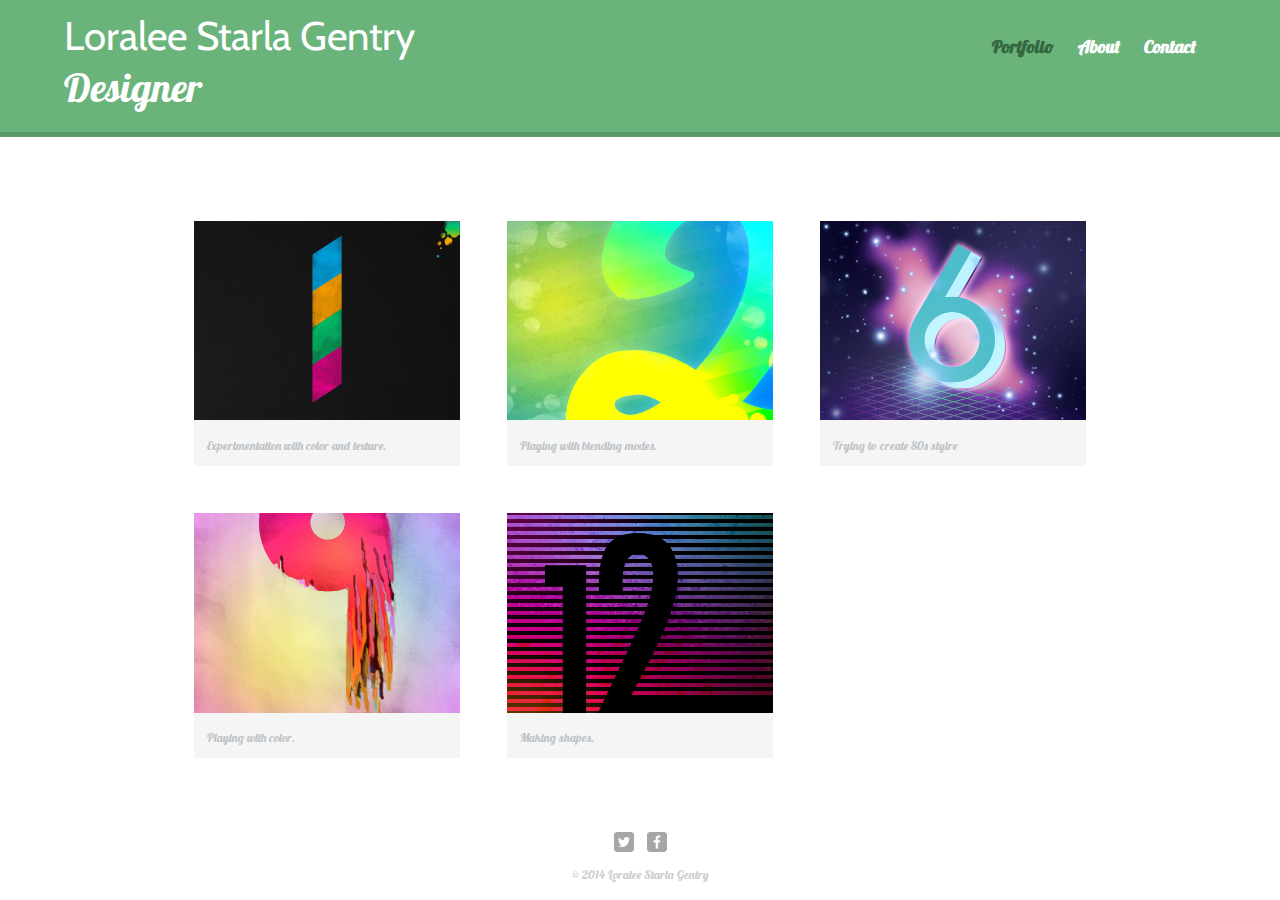
<file: index.html>
<!-- Assignment 2: How To Make A Website -->

<!Doctype html>
<html>
	<head>
		<meta charset="utf-8">
		<title>Loralee Starla Gentry | Designer</title>
		<link rel="stylesheet" href="css/normalize.css">
		<link href='http://fonts.googleapis.com/css?family=Cabin:400,700|Lobster' rel='stylesheet' type='text/css'>
		<link rel="stylesheet" href="css/main.css">
		<link rel="stylesheet" href="css/responsive.css">
		<meta name="viewport" content="width=device-width, intial-scale=1.0">
	</head>
	<body>
		<header>
			<a href="index.html" id="logo">
				<h1>Loralee Starla Gentry</h1>
				<h2>Designer</h2>
			</a>
			<nav>
				<ul>
					<li><a href="index.html" class="selected">Portfolio</a></li>
					<li><a href="about.html">About</a></li>
					<li><a href="contact.html">Contact</a></li>
				</ul>
			</nav>
		</header>
		<div id="wrapper">
			<section>
				<ul id="gallery">
					<li>
						<a href="img/numbers-01.jpg">
							<img src="img/numbers-01.jpg" alt="">
							<p>Experimentation with color and texture.
							</p>
						</a>
					</li>
					<li>
						<a href="img/numbers-02.jpg">
							<img src="img/numbers-02.jpg" alt="">
							<p>Playing with blending modes.
							</p>
						</a>
					</li>
					<li>
						<a href="img/numbers-06.jpg">
							<img src="img/numbers-06.jpg" alt="">
							<p>Trying to create 80s stylre
							</p>
						</a>
					</li>
					<li>
						<a href="img/numbers-09.jpg">
							<img src="img/numbers-09.jpg" alt="">
							<p>Playing with color.
							</p>
						</a>
					</li>
					<li>
						<a href="img/numbers-12.jpg">
							<img src="img/numbers-12.jpg" alt="">
							<p>Making shapes.
							</p>
						</a>
					</li>
				</ul>
			</section>
			<footer>
				<a href="http://twitter.com/LoraleeStarla">
				<img src="img/twitter-wrap.png" alt="Twitter Logo" class="social-icon"></a>
				<a href="http://facebook.com/LoraleeStarlaGentry">
				<img src="img/facebook-wrap.png" alt="Facebook Logo" class="social-icon"></a>
				<p>&copy; 2014 Loralee Starla Gentry</p>

			</footer>
		</div>
	</body>
</html>
</file>
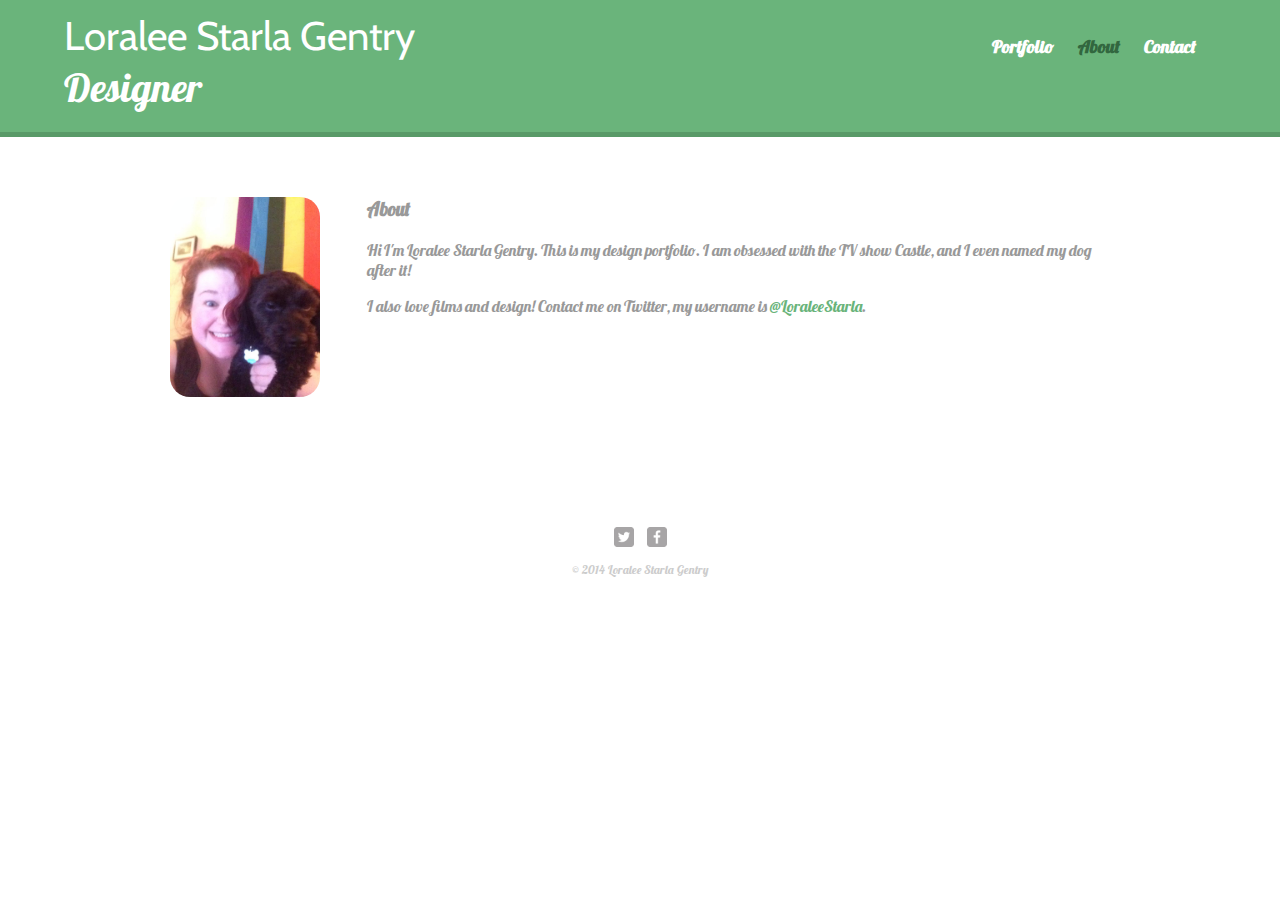
<file: about.html>
<!-- Assignment 2: How To Make A Website -->

<!Doctype html>
<html>
	<head>
		<meta charset="utf-8">
		<title>Loralee Starla Gentry | Designer</title>
		<link rel="stylesheet" href="css/normalize.css">
		<link href='http://fonts.googleapis.com/css?family=Cabin:400,700|Lobster' rel='stylesheet' type='text/css'>
		<link rel="stylesheet" href="css/main.css">
		<link rel="stylesheet" href="css/responsive.css">
		<meta name="viewport" content="width=device-width, intial-scale=1.0">
	</head>
	<body>
		<header>
			<a href="index.html" id="logo">
				<h1>Loralee Starla Gentry</h1>
				<h2>Designer</h2>
			</a>
			<nav>
				<ul>
					<li><a href="index.html">Portfolio</a></li>
					<li><a href="about.html" class="selected">About</a></li>
					<li><a href="contact.html">Contact</a></li>
				</ul>
			</nav>
		</header>
		<div id="wrapper">
			<section>
				<img src="img/LL.jpg" alt="Photo of Loralee Gentry" class="profile-photo">
				<h3>About</h3>
				<p>Hi I'm Loralee Starla Gentry.  This is my design portfolio.  I am obsessed with the TV show Castle, and I even named my dog after it!</p>
				<p>I also love films and design! Contact me on Twitter, my username is <a href="http://twitter.com/LoraleeStarla">@LoraleeStarla</a>.</p>
				
			</section>
			<footer>
				<a href="http://twitter.com/LoraleeStarla">
				<img src="img/twitter-wrap.png" alt="Twitter Logo" class="social-icon"></a>
				<a href="http://facebook.com/LoraleeStarlaGentry">
				<img src="img/facebook-wrap.png" alt="Facebook Logo" class="social-icon"></a>
				<p>&copy; 2014 Loralee Starla Gentry</p>

			</footer>
		</div>
	</body>
</html>
</file>
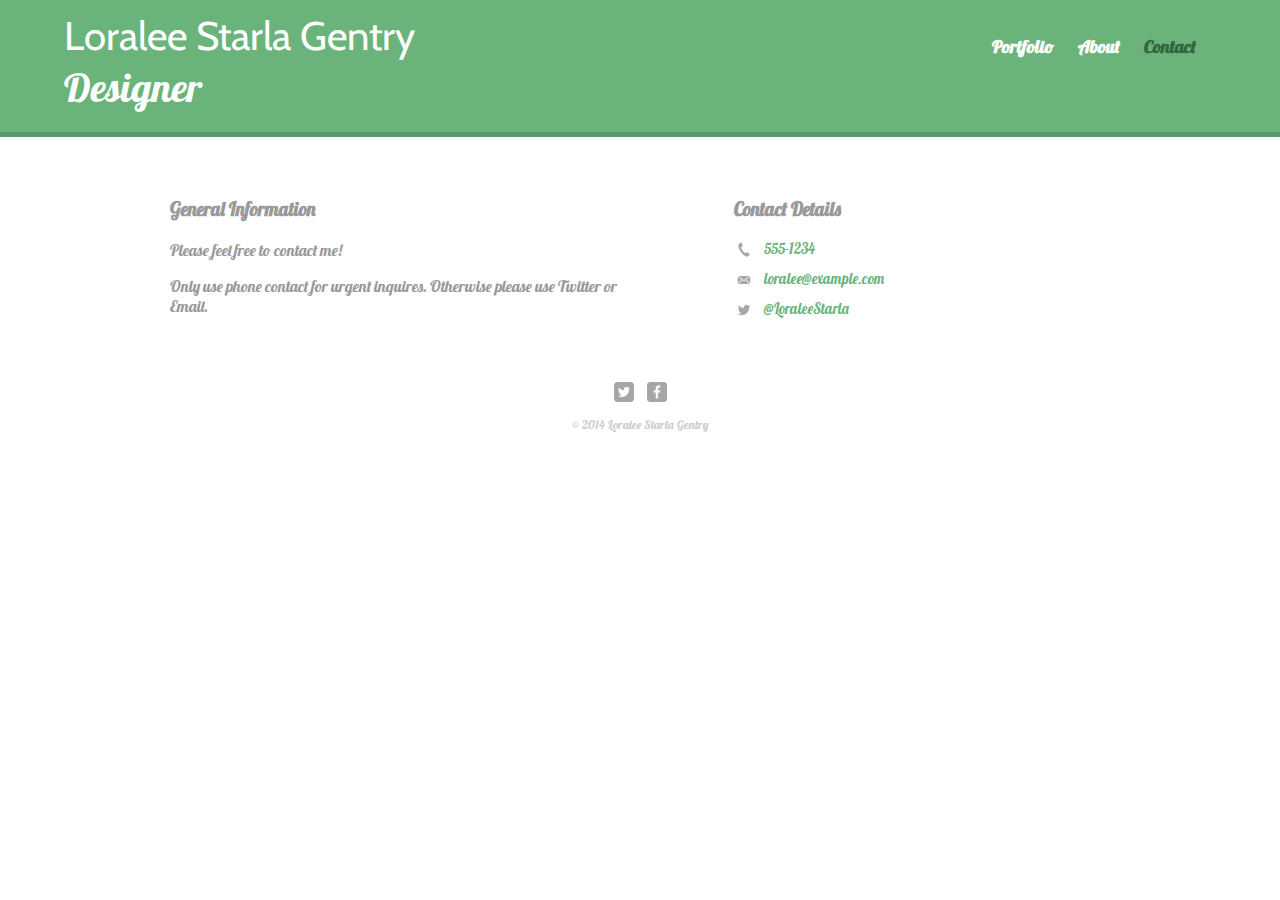
<file: contact.html>
<!-- Assignment 2: How To Make A Website -->

<!Doctype html>
<html>
	<head>
		<meta charset="utf-8">
		<title>Loralee Starla Gentry | Designer</title>
		<link rel="stylesheet" href="css/normalize.css">
		<link href='http://fonts.googleapis.com/css?family=Cabin:400,700|Lobster' rel='stylesheet' type='text/css'>
		<link rel="stylesheet" href="css/main.css">
		<link rel="stylesheet" href="css/responsive.css">
		<meta name="viewport" content="width=device-width, intial-scale=1.0">
	</head>
	<body>
		<header>
			<a href="index.html" id="logo">
				<h1>Loralee Starla Gentry</h1>
				<h2>Designer</h2>
			</a>
			<nav>
				<ul>
					<li><a href="index.html">Portfolio</a></li>
					<li><a href="about.html">About</a></li>
					<li><a href="contact.html" class="selected">Contact</a></li>
				</ul>
			</nav>
		</header>
		<div id="wrapper">

			<section id="primary">
				<h3>General Information</h3>
					<p>Please feel free to contact me!</p>
					<p>Only use phone contact for urgent inquires. Otherwise please use Twitter or Email.</p>
				
			</section>
			<section id="secondary">
				<h3>Contact Details</h3>
				<ul class="contact-info">
					<li class="phone"><a href="tel:555-1234">555-1234</a></li>
					<li class="mail"><a href="mailto:loralee@example.com">loralee@example.com</a></li>
					<li class="twitter"><a href="http://twitter.com/intent/tweet?screen_name=LoraleeStarla">@LoraleeStarla</a></li>
				</ul>
			</section>
			<footer>
				<a href="http://twitter.com/LoraleeStarla">
				<img src="img/twitter-wrap.png" alt="Twitter Logo" class="social-icon"></a>
				<a href="http://facebook.com/LoraleeStarlaGentry">
				<img src="img/facebook-wrap.png" alt="Facebook Logo" class="social-icon"></a>
				<p>&copy; 2014 Loralee Starla Gentry</p>

			</footer>
		</div>
	</body>
</html>
</file>
<file: css/main.css>
/*****************************************
GENERAL
*******************************************/

body { 
	font-family: 'Lobster' , sans-serif;

}


#wrapper {
	max-width: 940px;
	margin: 0 auto;
	padding: 0 5%;
	
}

a {
	text-decoration: none;
}

img {
	max-width: 100%;
}

h3 {
	margin: 0 0 1em 0;

}



/*****************************************
HEADING
*******************************************/

header {
	float: left;
	margin: 0 0 30px 0;
	padding: 5px 0 0 0;
	width: 100%;
}

#logo {
	text-align: center;
	margin: 0;
}

h1 {
	font-family: 'Cabin', sans-serif;
	margin: 15px 0;
	font-size: 1.75em;
	font-weight: normal;
	line-height: 0.8em;
}

h2 {
	margin: -5px 0 0;
	font-size: 0.75em;
	font-weight: normal;
}




/*****************************************
NAVIGATION
*******************************************/

nav {
	text-align: center;
	padding: 10px 0;
	margin: 20px 0 0;

}

nav ul {
	list-style: none;
	margin: 0 10px;
	padding: 0;
}

nav li {
	display: inline-block;
}

nav a {
	font-weight: 800;
	padding: 15px 10px;

}


/*****************************************
FOOTER
*******************************************/


footer {
	font-size: 0.75em;
	text-align: center;
	clear: both;
	padding-top: 50px;

	color: #ccc;

}

.social-icon {
	width: 20px;
	height: 20px;
	margin: 0 5px;



}



/*****************************************
PAGE PORTFOLIO
*******************************************/

#gallery {
	margin: 0;
	padding: 0;
	list-style: none;
}

#gallery li {
	float: left;
	width: 45%;
	margin: 2.5%;
	background-color: #f5f5f5;
	color: #bdc3c7;
}

#gallery li a p {
	margin: 0;
	padding: 5%;
	font-size: 0.75em;
	color: #bdc3c7;
}


/*****************************************
PAGE: ABOUT
*******************************************/

.profile-photo {
	display: block;
	max-width: 150px;
	margin: 0 auto 30px;
	border-radius: 20px;

}


/*****************************************
PAGE: CONTACT
*******************************************/

.contact-info {
	list-style: none;
	padding: 0;
	margin: 0;
	font-size: 0.9em;
}

.contact-info a {
	display: block;
	min-height: 20px;
	background-repeat: no-repeat;
	background-size: 20px 20px;
	padding: 0 0 0 30px;
	margin: 0 0 10px;
}




.contact-info li.phone a {
	background-image: url('../img/phone.png');
}

.contact-info li.mail a {
	background-image: url('../img/mail.png');
}


.contact-info li.twitter a {
	background-image: url('../img/twitter.png');
}



/*****************************************
COLORS
*******************************************/

a {

	color: #6ab47b;
}

/* green header */
header {

	background: #6ab47b;
	border-color: #599a68;
}
/*logo text */
h1, h2 {

	color: #fff;
}
/* nav background on mobile devices */
nav {
	background: #599a68;
}
/*nav link*/
nav a, nav a:visited {

	color: #fff
}
/*selected nav link color*/
nav a.selected, nav a:hover {
	color: #32673f;

}

/* site body */
body {
	background-color: #ffffff;
	color: #999999;
}
</file>
<file: css/responsive.css>
@media screen and (min-width: 480px) {
		/*********************
		TWO COLUMN LAYOUT
		*********************/


		#primary {
			width: 50%;
			float: left;
		}

		#secondary {
			width: 40%;
			float: right;
		}

		/*********************
		85% / 3 = 28.3333333333333333333333333
		*********************/


		/*********************
		PORTFOLIO STYLES
		*********************/

		#gallery li {
			width: 28.3333333333333333333%;
		
		}

		#gallery li:nth-child(4n) {
			clear: left;
		}

		/*********************
		ABOUT STYLES
		*********************/


		.profile-photo {
			float: left;
			margin: 0 5% 80px 0;
		}


}

@media screen and (min-width: 660px) {
	/*HEADER*/

	nav	{
		background: none;
		float: right;
		font-size: 1.125em;
		margin-right: 5%;
		text-align: right;
		width: 45%;

	}

	#logo {
		float: left;
		margin-left: 5%;
		text-align: left;
		width: 45%;
	}

	h1 {
		font-size: 2.5em;
	}

	h2 {
		font-size: 2.5em;
		margin-bottom: 20px;
	}

	header {
		border-bottom: 5px solid #599a68;
		margin-bottom: 60px;
	}
}
</file>
